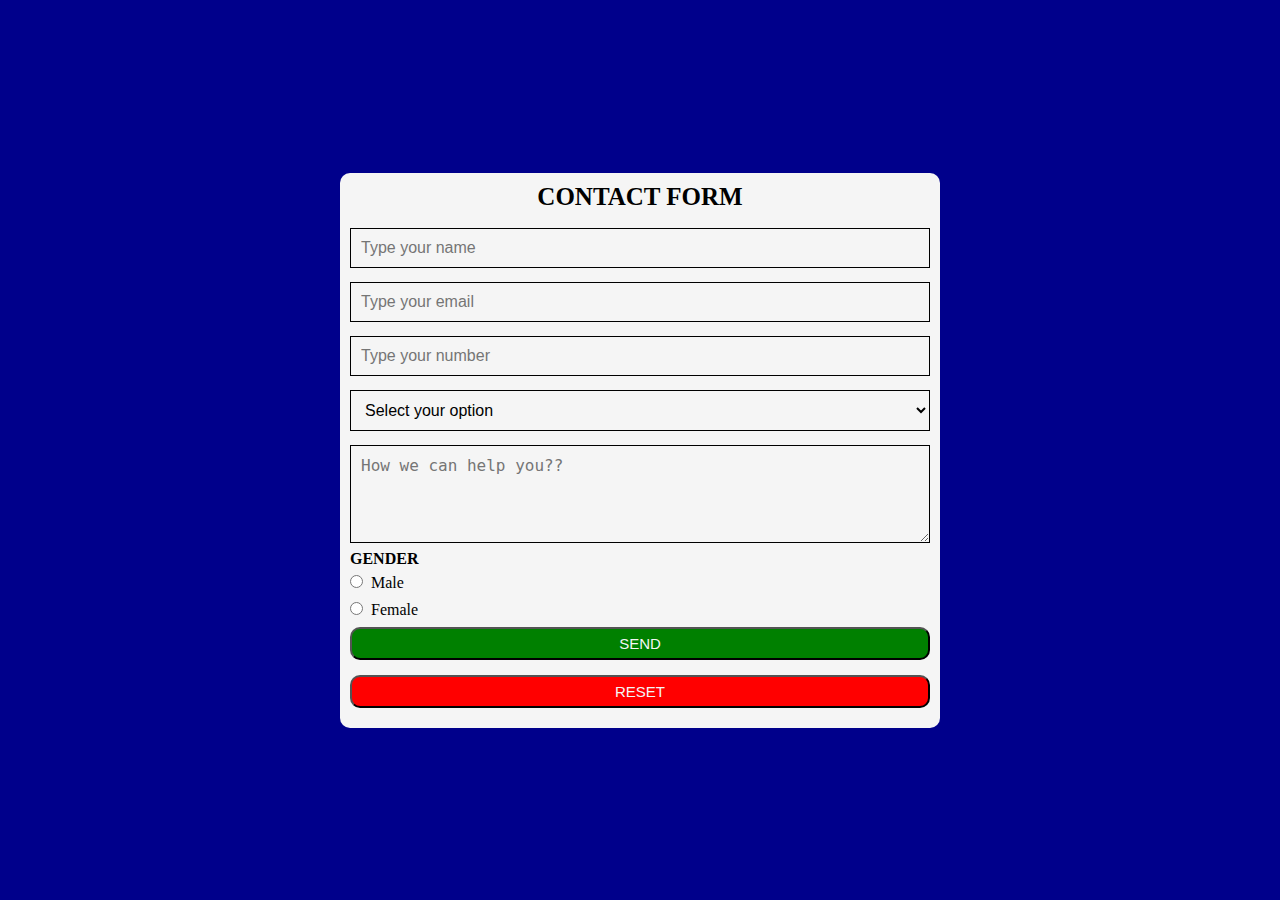
<file: index.html>
<!DOCTYPE html>
<html>
<head>
	<meta charset="utf-8">
	<meta name="viewport" content="width=device-width, initial-scale=1">
	<title>Data to excel</title>
	<link rel="stylesheet" type="text/css" href="style.css">
</head>
<body>
	<div class="container">
		<form autocomplete="off" method="post" name="gsheet">
			<h3><center>CONTACT FORM</center></h3>
			<input type="text" placeholder="Type your name" name="name">
			<input type="email" placeholder="Type your email" name="email">
			<input type="number" placeholder="Type your number" name="number">
			<select name="degree">
				<option value="Not Selected">Select your option</option>
				<option value="BCA">BCA</option>
				<option value="BSC IT">BSC IT</option>
				<option value="B.TECH CS">B.TECH CS</option>
				<option value="B.TECH CS and IT">B.TECH CS and IT </option>
				<option value="BSC CS">BSC CS</option>
			</select>
			<textarea rows="4" placeholder="How we can help you??" name="msg"></textarea>
			<label><b>GENDER</b></label>
			<label><input type="radio" name="gender" id="male" value="male">&nbsp;&nbsp;Male</label>
			<label><input type="radio" name="gender" id="female" value="female">&nbsp;&nbsp;Female</label>

			<button type="submit" name="submit">SEND</button>
			<button type="reset" class="reset">RESET</button>
		</form>
	</div>
			<script>
            const scriptURL = 'https://script.google.com/macros/s/AKfycbzRDoZNmcatrXYfiq70ApKKxYMstFIPvNvXTn3RDMJiSkIILR7fd9xeuJsKJdhTQBV2/exec'
            const form = document.forms['gsheet']
          
            form.addEventListener('submit', e => {
              e.preventDefault()
              fetch(scriptURL, { method: 'POST', body: new FormData(form)})
                .then(response => alert("Thanks for Contacting us..! We Will Contact You Soon..."))
                .catch(error => console.error('Error!', error.message))
            })
        	  </script>


</body>
</html>
</file>
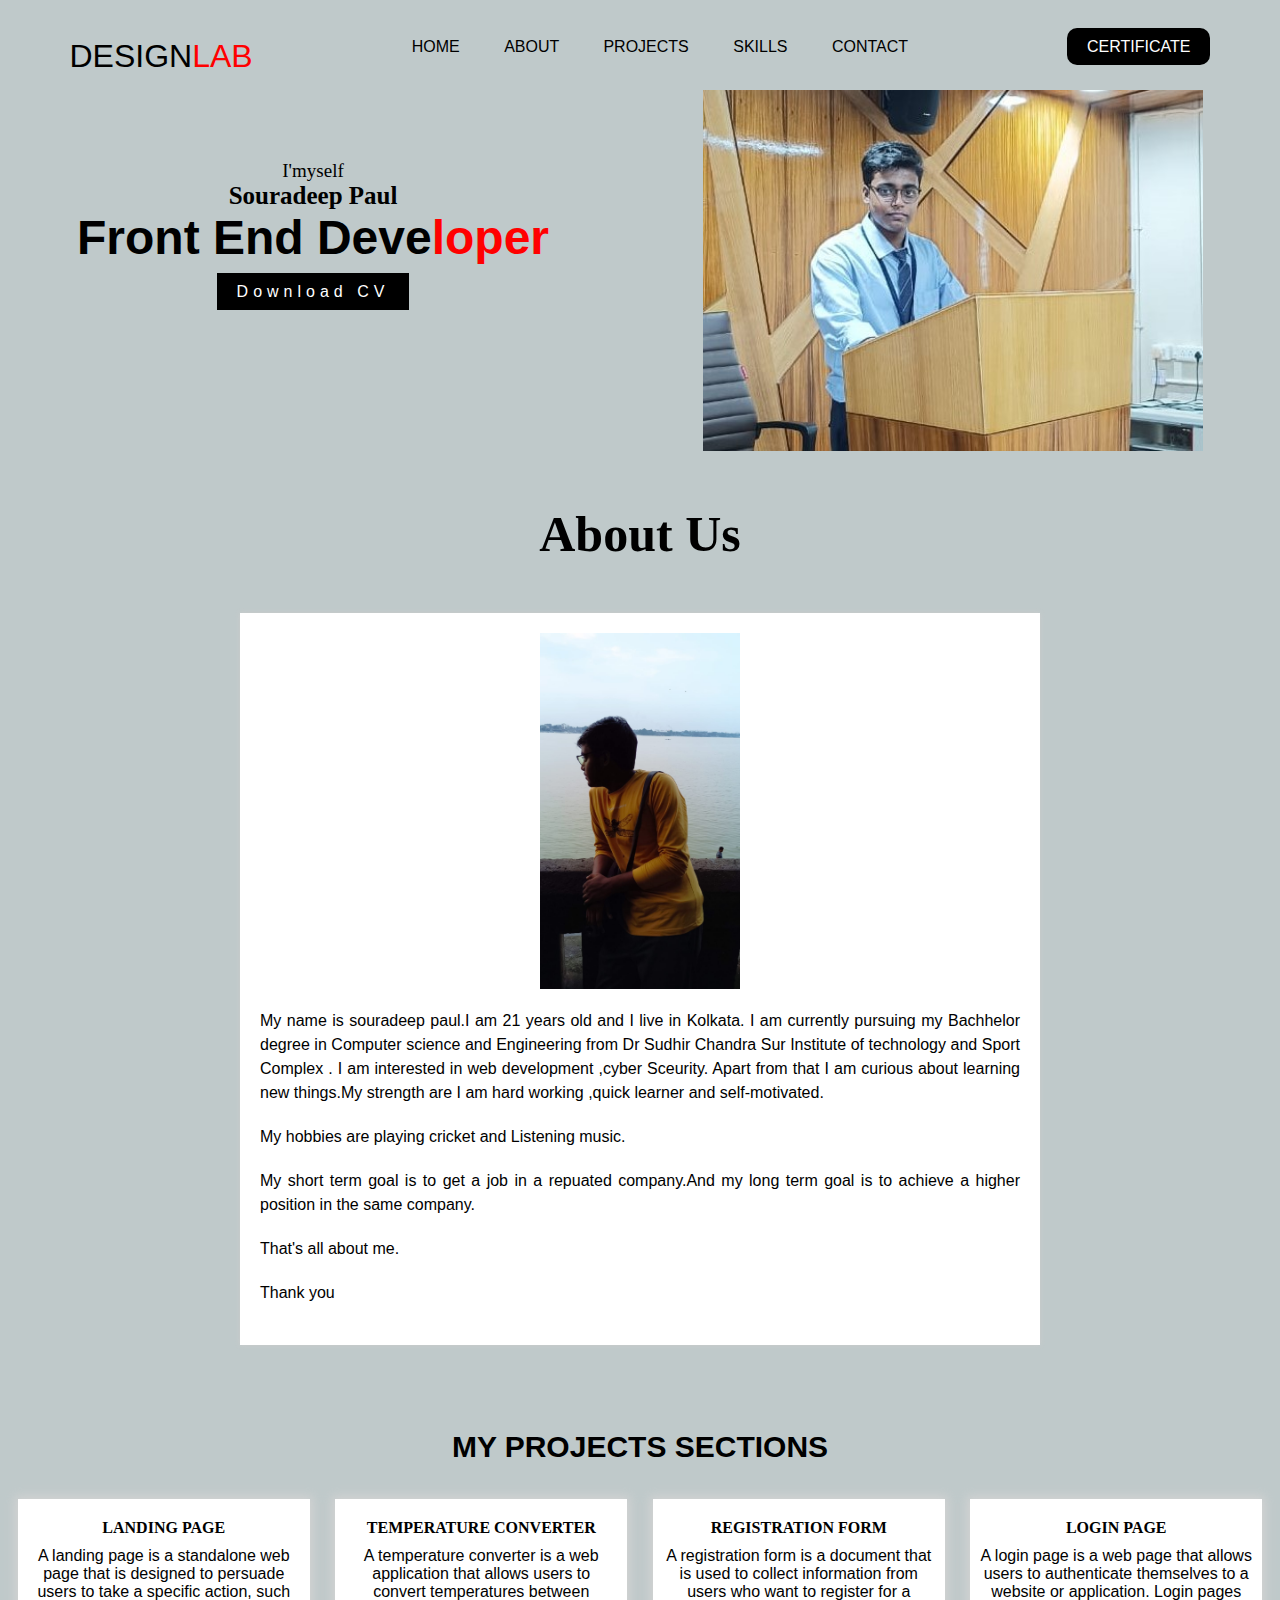
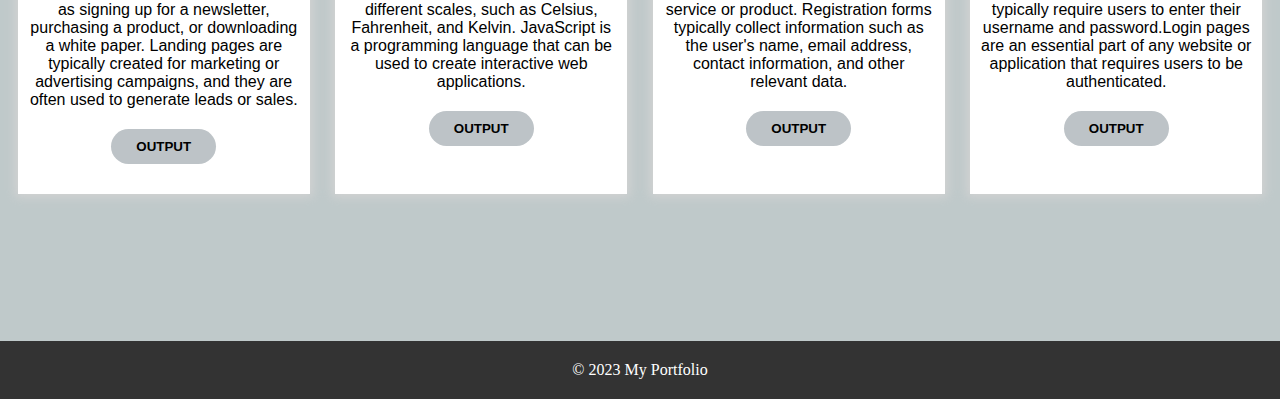
<file: portfolio.html>
<!DOCTYPE html>
<html>
<head>
	<meta charset="utf-8">
	<meta name="viewport" content="width=device-width, initial-scale=1">
	<title>
		portfolio
	</title>
	<style>
		*{
			padding: 0;
			margin: 0;
			box-sizing: border-box;
		}
		header{
			width: 100%;
			height: 90%;
			font-family: sans-serif;
			background-color: #BFC9CA;
			
		}
		/*header .sticky{
			padding: 5px 100px;
			background: #fff;
		}*/
		nav{
			width: 100%;
			height: 90px;
			display: flex;
			justify-content: space-around;
			text-align: center;
			padding-top: 38px;
		}
		.logo{
			font-size: 2em;
		}
		.logo span{
			color: red;
		}
		.menu a{
			text-decoration: none;
			color: black;
			padding: 10px 20px;
		}
		.sub a{
			text-decoration: none;
			color: white;
			padding: 10px 20px;
			background: black;
			border-radius: 10px;
		}
		.h-text{
			width: 100%;
			height: 20%;
			display: flex;
			justify-content: space-around;
			text-align: center;		
		}
		.h-text h1{
			font-size: 3em;

		}
		.h-text a{
			text-decoration: none;
			background: black;
			color: white;
			padding: 10px 20px;
			letter-spacing: 5px;
		}
		 a:hover{
			background-color: skyblue;
		}
		.left{
			padding-top: 70px;
		}	
	     footer {
            background-color: #333;
            color: #fff;
            padding: 20px;
            text-align: center;
}
h1 {
			text-align: center;
			/*margin-top: 10px;*/
		}		
		.container {
			margin: 50px auto;
			padding: 20px;
			background-color: #fff;
			box-shadow: 0px 0px 5px #ccc;
			max-width: 800px;
			text-align: justify;
		}
		.container img {
			display: block;
			margin: 0 auto;
			max-width: 100%;
			height: auto;
			margin-bottom: 20px;
		}
		.container p {
			line-height: 1.5;
			margin-bottom: 20px;
		}
		.training{
		width: 100%;
		padding-bottom: 10% ;
	}
	.training h1{
		text-align: center;
		padding: 25px 0px;
	}
	.container2{
		width: 100%;
		height: 100%;
		margin: 0px;
		display: flex;
		justify-content: space-around;
		flex-wrap: wrap;
		
	}
	.box1{
		flex-basis: 23%;
		margin: 10px 0px;
		box-shadow: 0px 0px 10px 3px lightgray;
		background: white;
		text-align: center;
		padding: 20px 0px;
	}
	.box1 h3{
		padding: 10px 0;
	}
	.box1 p{
		font-size: 16px;
		padding: 10px;
	}
	.box1 b{
		font-family: cursive;
	}
	.box1 button{
		background: #BDC3C7;
		padding: 10px 25px;
		color: white;
		font-weight: bold;
		border: none;
		margin: 10px 0px;
		border-radius: 30px;
	}
	.box1:hover{
		background: #2ECC71;
	}
	.box1:hover h3,.box1:hover p{
		color: whitesmoke;

	}
	.box1:hover button{
		background: white;

		color: #5F6A6A;
	}
	.box1 a{
		text-decoration: none;
		color: black;
	}
	.project{
		/*border:1px solid red;*/
		 padding: 10px 5px;
		 width: 100%;
		 height: 100%;
		 margin: 0px;	 
		}		
	</style>
</head>
<body>
	<header>
		<nav>
			<div class="logo">
				DESIGN<span>LAB</span>
			</div>
			<div class="menu">
				<a href="#">HOME</a>
				<a href="#ab">ABOUT  </a>
				<a href="#pro">PROJECTS</a>
				<a href="skills.html">SKILLS</a>
				<a href="Rexcel/index.html">CONTACT</a>
			</div>
			<div class="sub">
				<a href="#"> CERTIFICATE</a>
			</div>
		</nav>
		<section class="h-text">
			<div class="left">
				<p style="padding:0px 0px;font-size: 19px; font-family: cursive;"> I'myself</p>
				<p style="font-weight: bold; font-size: 25px; font-family: cursive;"> Souradeep Paul</p>
				<h1> Front End Deve<span style="color: red;">loper</span></h1>
				<br> 
				<a href="pdf.html"> Download CV</a>
				</div>
			<div class="right">
				<img src="img1.jpg" width="500">
			</div>
		</section>
		<section class="about" style="padding-top: 50px;">
		<h1 id="ab" style="font-size: 50px; font-family: cursive;">About Us</h1>
	<div class="container">
		<img src="souradeep.jpg" alt="Company Logo" width="200px">
		<p>My name is souradeep paul.I am 21 years old and I live in Kolkata. I am currently pursuing my Bachhelor degree in Computer science and Engineering from Dr Sudhir Chandra Sur Institute of technology and Sport Complex . I am interested in web development ,cyber Sceurity. Apart from that I am curious about learning new things.My strength are I am hard working ,quick learner and self-motivated.</p>

		<p>My hobbies are playing cricket and Listening music.</p>

		<p>My short term goal is to get a job in a repuated company.And my long term goal is to achieve a higher position in the same company.</p>

		<p>That's all about me.</p>

<p>Thank you</p>


	</div>
	</section>
	<section class="project">
	<div class="training">
		<h1 style="font-family: 'Trebuchet MS', sans-serif; font-size: 30px;" id="pro"> MY PROJECTS SECTIONS</h1>
		<div class="container2">
			<div class="box1">
				<b> LANDING PAGE</b>
				<p> A landing page is a standalone web page that is designed to persuade users to take a specific action, such as signing up for a newsletter, purchasing a product, or downloading a white paper. Landing pages are typically created for marketing or advertising campaigns, and they are often used to generate leads or sales.
				</p>
				<button>  <a href="C:/Users/Sourodeep/Downloads/PORTFOLIO/LANDING%20PAGE/landing.html"  target="_blank">OUTPUT</a></button>
			</div>
			<div class="box1">
				<b> TEMPERATURE CONVERTER</b>
				<p> A temperature converter is a web application that allows users to convert temperatures between different scales, such as Celsius, Fahrenheit, and Kelvin. JavaScript is a programming language that can be used to create interactive web applications.
				</p>
				<button><a href="C:/Users/Sourodeep/Downloads/PORTFOLIO/temperature%202.html"  target="_blank">OUTPUT</a></button>
			</div>
			<div class="box1">
				<b> REGISTRATION FORM</b>
				<p> A registration form is a document that is used to collect information from users who want to register for a service or product. Registration forms typically collect information such as the user's name, email address, contact information, and other relevant data.
				</p>
				<button><a href="C:/Users/Sourodeep/Downloads/PORTFOLIO/form.html"  target="_blank">OUTPUT</a></button>
			</div>
			<div class="box1">
				<b>  LOGIN PAGE</b>
				<p> A login page is a web page that allows users to authenticate themselves to a website or application. Login pages typically require users to enter their username and password.Login pages are an essential part of any website or application that requires users to be authenticated.
				</p>
				<button><a href="C:/Users/Sourodeep/Downloads/PORTFOLIO/login.html"  target="_blank">OUTPUT</a></button>
			</div>
			</div>		
	</div> 	
	</section>
	</header>
	<footer>
    <p>&copy; 2023 My Portfolio</p>
  </footer>
 
</body>
</html>
</file>
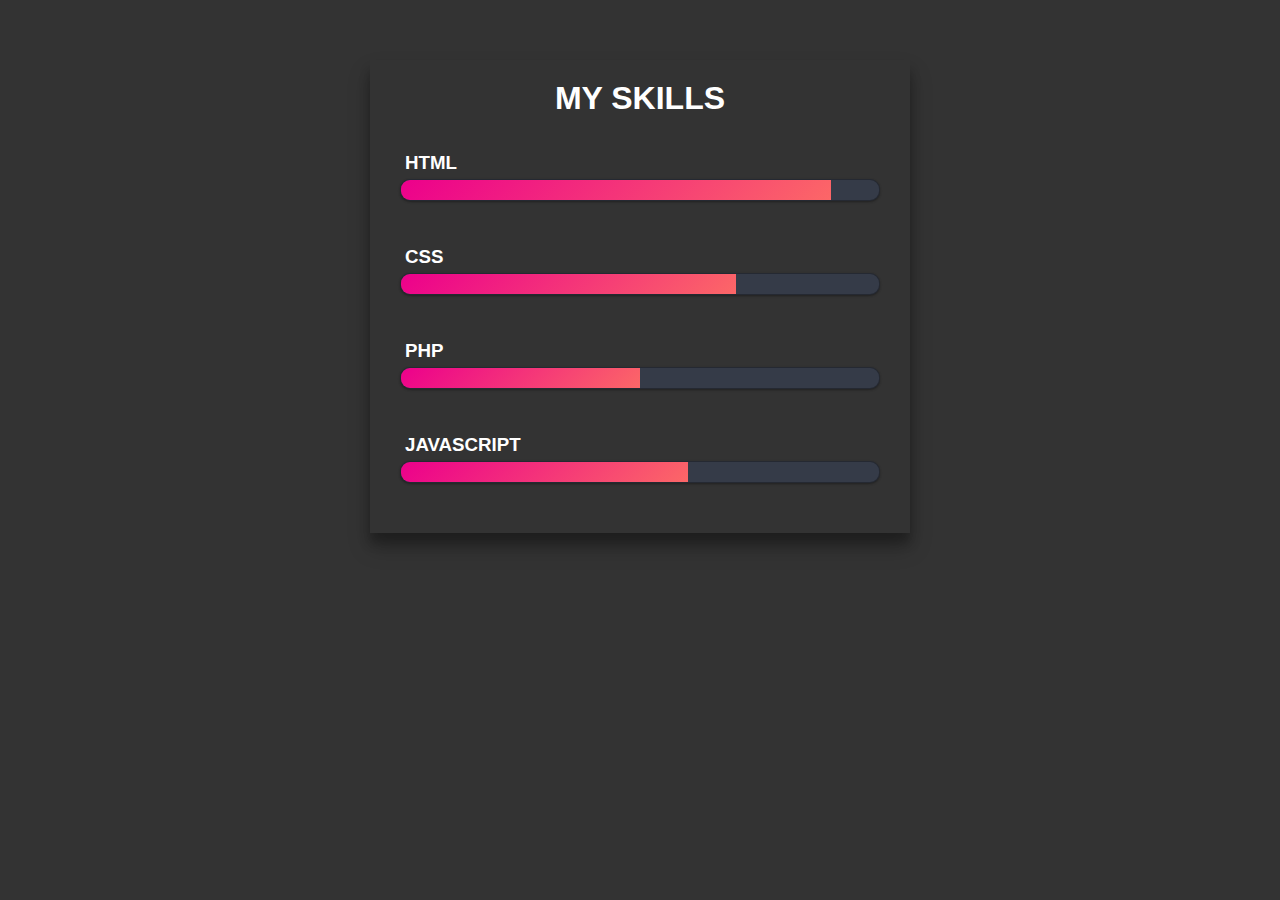
<file: skills.html>
<html>
<head>
	<title> SKILLS</title>
	<style>
		*{
			font-family: sans-serif;
			list-style: none;
			padding: 0;
			margin: 0;
		}
		body{
			background: #333;
			text-transform: uppercase;
		}
		h1{
			text-align: center;
		}
		h3{
			margin: 5px;
		}
		.skill{
			width: 500px;
			margin: 60px auto;
			color: #fff;
			padding: 20px;
			box-shadow: 0 14px 20px rgba(0, 0, 0,0.25),0 10px 10px rgba(0, 0, 0, 0.22);
		}
		.skill li{
			margin: 20px 0;
			padding: 10px;
		}
		.bar{
			background: #353b48;
			display: block;
			height: 20px;
			border: 1px solid rgba(0, 0, 0, 0.3);
			border-radius: 10px;
			overflow: hidden;
			box-shadow: 0 1px 3px rgba(0, 0, 0, 0.12),0 1px 2px rgba(0, 0, 0, 0.24);
			transition: all 0.3s cubic-bezier(.25,.8,.25,1);
		}
		.bar:hover{
			box-shadow: 0 14px 28px rgba(0, 0, 0, 0.25),0 10px 10px rgba(0, 0, 0, 0.22);
		}
		.bar span{
			height: 20px;
			float: left;
			background: linear-gradient(135deg,rgba(236,0,140,1)0%,rgba(252,103,103,1)100%);
		}

		.html{
			width: 90%;
			animation: html 3s;
		}
		.css{
			width: 70%;
			animation: css 3s;
		}
		.php{
			width: 50%;
			animation: php 3s;
		}
		.javascript{
			width: 60%;
			animation: javascript 3s;
		}

		@keyframes html{
			0%{
				width: 0%;
			}
			100%{
				width: 90%;
			}
		}
		@keyframes css{
			0%{
				width: 0%;
			}
			100%{
				width: 70%;
			}
		}
		@keyframes php{
			0%{
				width: 0%;
			}
			100%{
				width: 50%;
			}
		}
		@keyframes javascript{
			0%{
				width: 0%;
			}
			100%{
				width: 60%;
			}
		}










	</style>
</head>
<body>
	<div class="skill">
		<h1> MY SKILLS </h1>
		<li><h3>HTML</h3>
			<span class="bar"><span class="html"></span></span>
		</li>
		<li><h3>CSS</h3>
			<span class="bar"><span class="css"></span></span>
		</li>
		<li><h3>PHP</h3>
			<span class="bar"><span class="php"></span></span>
		</li>
		<li><h3>JAVASCRIPT</h3>
			<span class="bar"><span class="javascript"></span></span>
		</li>
	</div>
	

</body>
</html>
</file>
<file: style.css>
*{
	margin: 0;
	padding: 0;
	box-sizing: border-box;
}
.container{
	width: 100%;
	height: 100vh;
	background: darkblue;
	display: flex;
	align-items: center;
	justify-content: center;
}
form{
	background: whitesmoke;
	display: flex;
	flex-direction: column;
	padding: 10px;
	width: 90%;
	max-width: 600px;
	border-radius: 10px;
}
form h3{
	font-size: 25px;
	margin-bottom: 10px;
}
form input,select,textarea{
	margin: 7px 0;
	padding: 10px;
	outline: none;
	background: #f5f5f5;
	font-size: 16px;
	border: 1px solid black;
}

form button{
	padding: 6px;
	background: green;
	color: whitesmoke;
	font-size: 15px;
	cursor: pointer;
	border-radius: 10px;
	margin-bottom: 10px;
	margin-top: 5px;
}
form .reset{
	padding: 6px;
	background: red;
	color: whitesmoke;
	font-size: 15px;
	cursor: pointer;
	border-radius: 10px;

}
</file>
